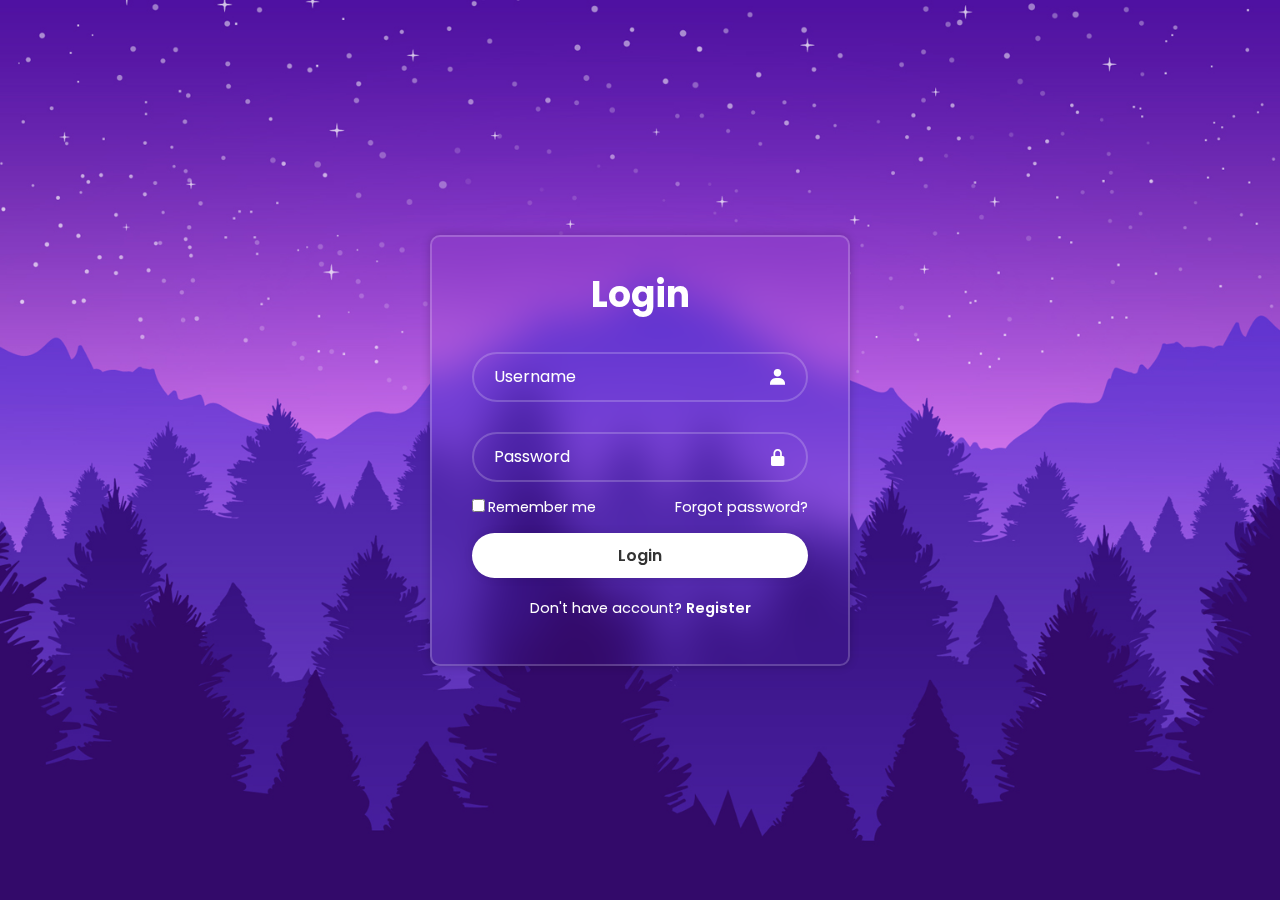
<file: Login_1/index.html>
<!DOCTYPE html>
<html lang="en">
  <head>
    <meta charset="UTF-8" />
    <meta name="viewport" content="width=device-width, initial-scale=1.0" />
    <title>Document</title>
    <link rel="stylesheet" href="styles.css" />
    <link
      href="https://unpkg.com/boxicons@2.1.4/css/boxicons.min.css"
      rel="stylesheet"
    />
  </head>
  <body>
    <div>
      <form class="wrapper">
        <h1>Login</h1>
        <div class="input-box">
          <input type="text" placeholder="Username" required />
          <i class="bx bxs-user"></i>
        </div>
        <div class="input-box">
          <input type="password" placeholder="Password" required />
          <i class="bx bxs-lock-alt"></i>
        </div>
        <div class="remember-forgot">
          <label><input type="checkbox" />Remember me</label>
          <a href="#">Forgot password?</a>
        </div>
        <button class="btn" type="submit">Login</button>
        <div class="register-link">
          <p>Don't have account? <a href="#">Register</a></p>
        </div>
      </form>
    </div>
  </body>
</html>
</file>
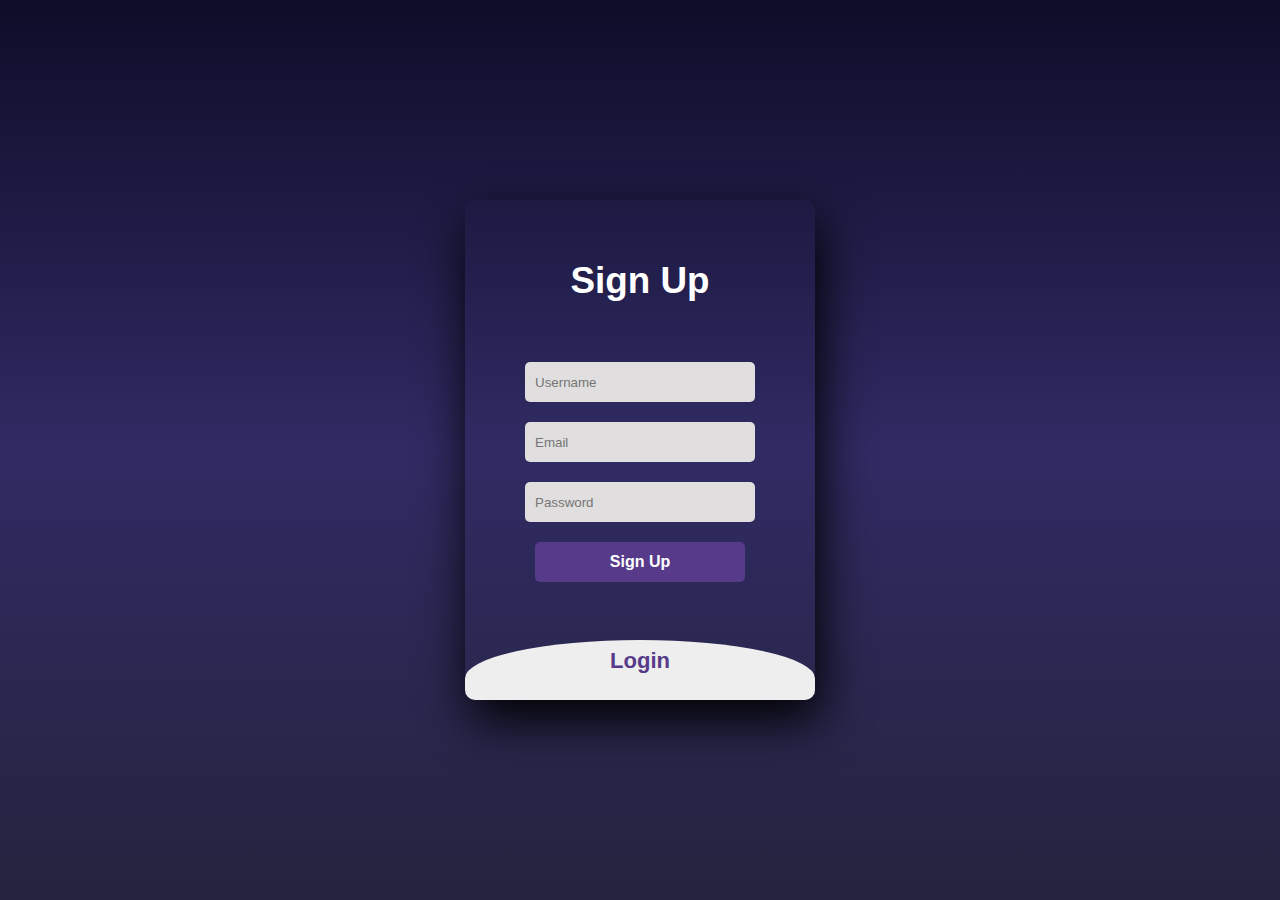
<file: Login_2/index.html>
<!DOCTYPE html>
<html lang="en">
  <head>
    <meta charset="UTF-8" />
    <meta name="viewport" content="width=device-width, initial-scale=1.0" />
    <link rel="stylesheet" href="styles.css" />
    <title>Document</title>
  </head>
  <body>
    <div class="main">
      <input type="checkbox" id="chk" aria-hidden="true" />
      <div class="signup">
        <form>
          <label for="chk" aria-hidden="true">Sign Up</label>
          <input type="text" name="txt" placeholder="Username" required />
          <input type="email" name="email" placeholder="Email" required />
          <input type="password" name="pswd" placeholder="Password" required />
          <button>Sign Up</button>
        </form>
      </div>
      <div class="login">
        <form>
          <label for="chk" aria-hidden="true">Login</label>
          <input type="email" name="email" placeholder="Email" required />
          <input type="password" name="pswd" placeholder="Password" required />
          <button>Login</button>
        </form>
      </div>
    </div>
  </body>
</html>
</file>
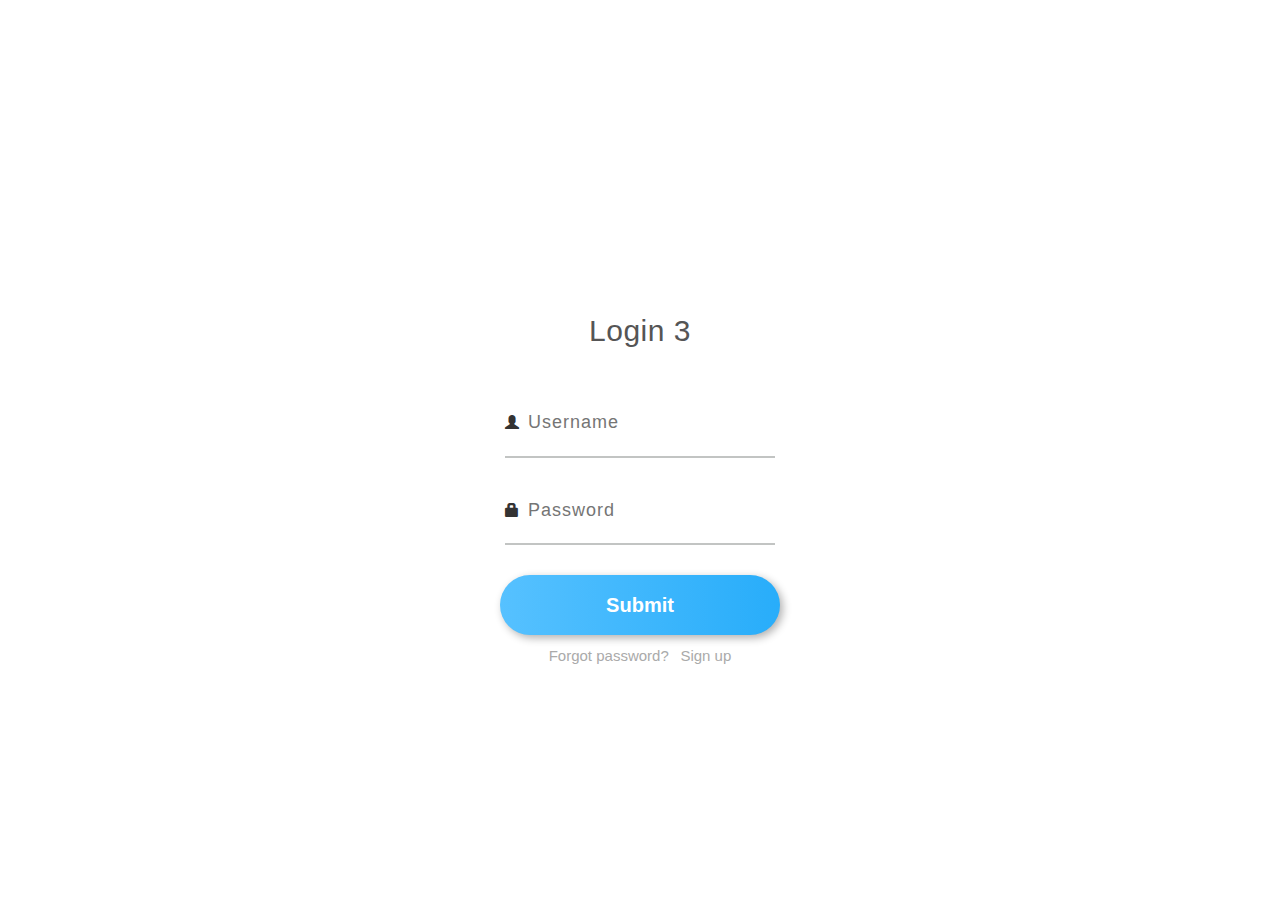
<file: Login_3/index.html>
<!DOCTYPE html>
<html lang="en">
  <head>
    <meta charset="UTF-8" />
    <meta name="viewport" content="width=device-width, initial-scale=1.0" />
    <link rel="stylesheet" href="styles.css" />
    <link
      rel="stylesheet"
      href="https://maxcdn.bootstrapcdn.com/bootstrap/3.4.1/css/bootstrap.min.css"
    />
    <title>Document</title>
  </head>
  <body>
    <div class="main">
      <div class="logo"></div>
      <div class="title">Login 3</div>
      <form>
        <div class="credentials">
          <div class="username">
            <span class="glyphicon glyphicon-user"></span>
            <input
              type="text"
              placeholder="Username"
              required
              name="username"
            />
          </div>
          <div class="password">
            <span class="glyphicon glyphicon-lock"></span>
            <input
              type="password"
              placeholder="Password"
              required
              name="password"
            />
          </div>
        </div>
        <button class="submit">Submit</button>
      </form>
      <div class="link">
        <a href="#">Forgot password?</a> &nbsp <a href="#">Sign up</a>
      </div>
    </div>
  </body>
</html>
</file>
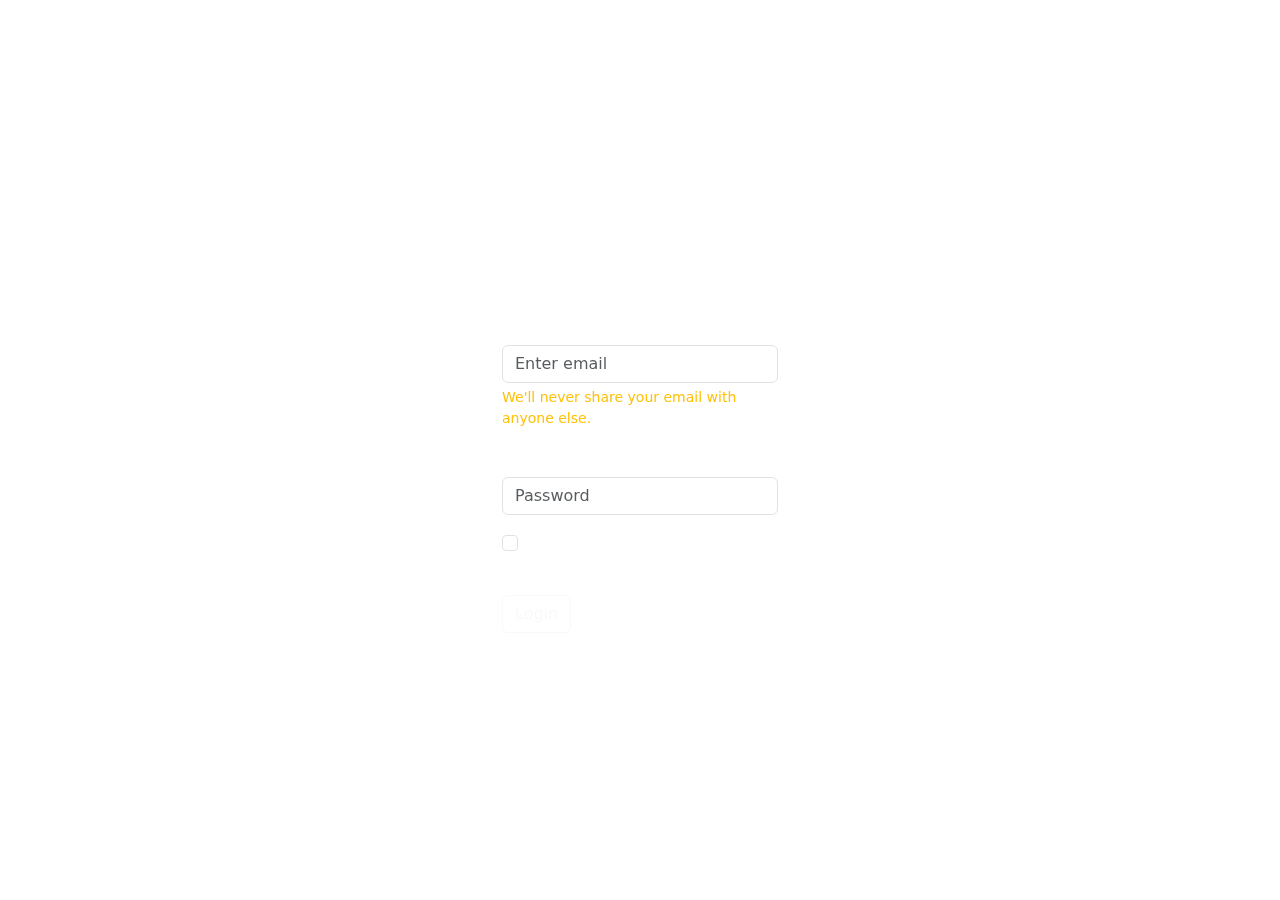
<file: Login_4/index.html>
<!DOCTYPE html>
<html lang="en">
  <head>
    <meta charset="utf-8" />
    <meta name="viewport" content="width=device-width, initial-scale=1" />
    <title>Bootstrap demo</title>
    <link
      href="https://cdn.jsdelivr.net/npm/bootstrap@5.3.1/dist/css/bootstrap.min.css"
      rel="stylesheet"
    />
    <link rel="stylesheet" href="styles.css" />
  </head>
  <body>
    <form>
      <div class="mb-3 general">
        <h1 class="login1">Login Form</h1>
        <label class="form-label">Email address</label>
        <input
          type="email"
          class="form-control"
          required
          placeholder="Enter email"
        />
        <div class="form-text text-warning">
          We'll never share your email with anyone else.
        </div>
      </div>
      <div class="mb-3">
        <label for="exampleInputPassword1" class="form-label">Password</label>
        <input
          type="password"
          class="form-control"
          required
          placeholder="Password"
        />
      </div>
      <div class="mb-3 form-check">
        <input type="checkbox" class="form-check-input" />
        <label class="form-check-label">Remember me</label>
        <a href="#"> || Forgot password?</a>
      </div>
      <button type="submit" class="btn btn-outline-light">Login</button>
    </form>
  </body>
</html>
</file>
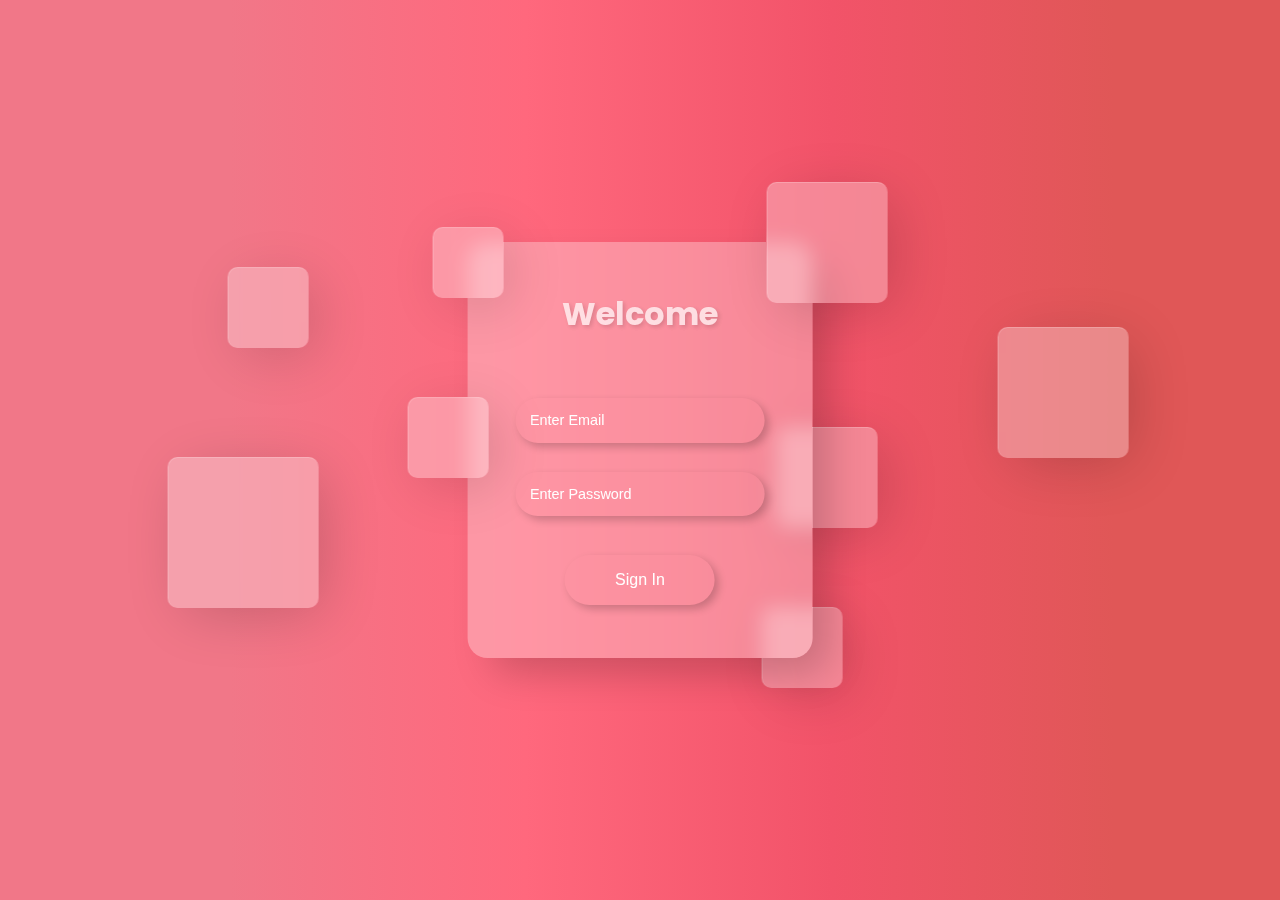
<file: Login_6/index.html>
<!DOCTYPE html>
<html lang="en">
  <head>
    <meta charset="UTF-8" />
    <meta name="viewport" content="width=device-width, initial-scale=1.0" />
    <link rel="stylesheet" href="styles.css" />
    <title>Document</title>
  </head>
  <body>
    <div class="container">
      <form>
        <p>Welcome</p>
        <input type="email" placeholder="Enter Email" required /><br />
        <input type="password" placeholder="Enter Password" required /><br />
        <input type="submit" value="Sign In" /><br />
      </form>
      <div class="drops">
        <div class="drop drop-1"></div>
        <div class="drop drop-2"></div>
        <div class="drop drop-3"></div>
        <div class="drop drop-4"></div>
        <div class="drop drop-5"></div>
        <div class="drop drop-6"></div>
        <div class="drop drop-7"></div>
        <div class="drop drop-8"></div>
      </div>
    </div>
  </body>
</html>
</file>
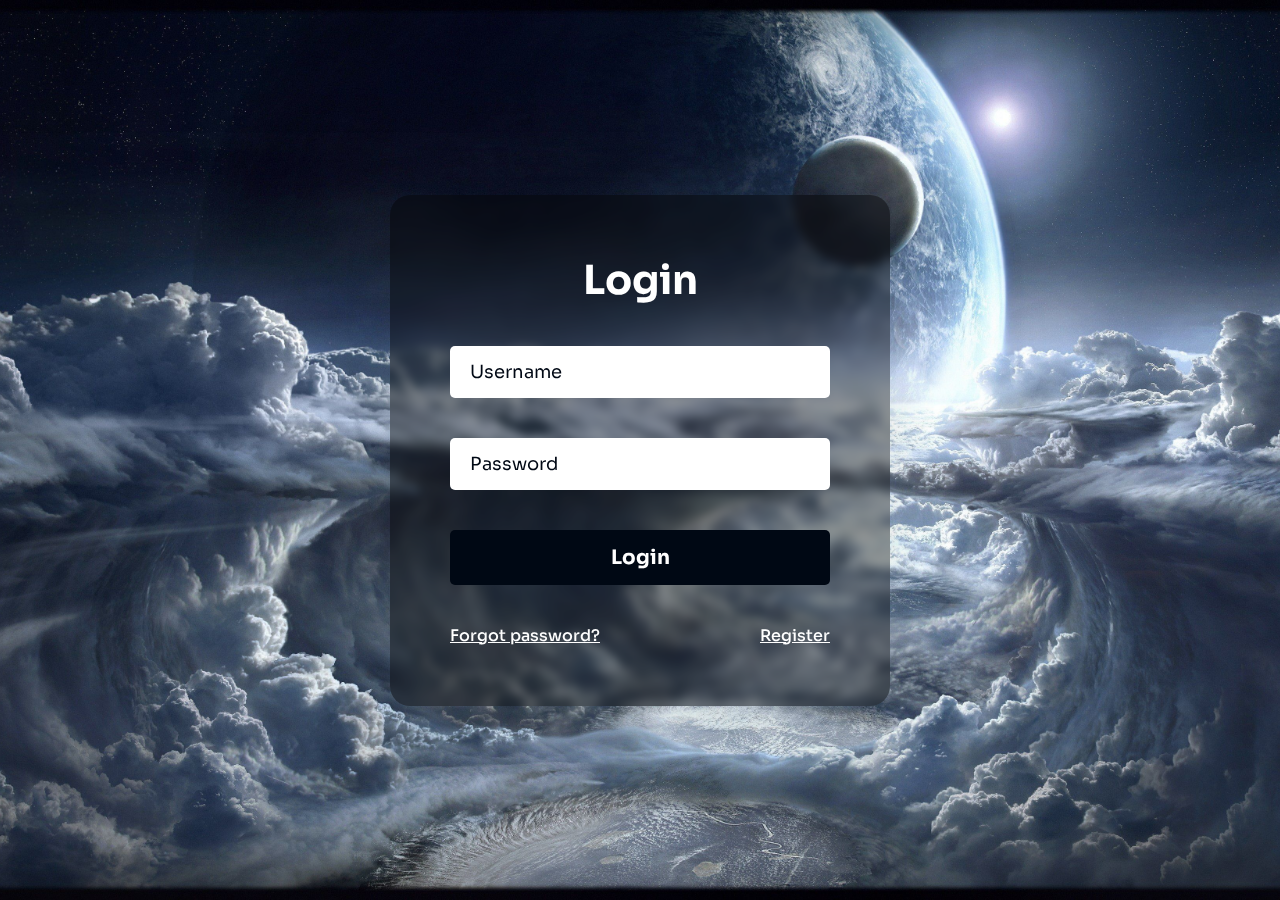
<file: Login_7/index.html>
<!DOCTYPE html>
<html lang="en">
  <head>
    <meta charset="UTF-8" />
    <meta name="viewport" content="width=device-width, initial-scale=1.0" />
    <link rel="stylesheet" href="styles.css" />
    <title>Document</title>
  </head>
  <body>
    <section>
      <img src="espacio.jpg" alt="fondo" class="fondo" />
      <div class="login">
        <h2>Login</h2>
        <div class="input-box">
          <input type="text" placeholder="Username" required />
        </div>
        <div class="input-box">
          <input type="password" placeholder="Password" required />
        </div>
        <div class="input-box">
          <input type="submit" value="Login" id="btn" />
        </div>
        <div class="grupo">
          <a href="#">Forgot password?</a>
          <a href="#">Register</a>
        </div>
      </div>
    </section>
  </body>
</html>
</file>
<file: Login_1/styles.css>
@import url("https://fonts.googleapis.com/css2?family=Poppins:wght@300;400;500;600;700;800;900&display=swap");

* {
  font-family: "Poppins", sans-serif;
  margin: 0;
  padding: 0;
  box-sizing: border-box;
}

body {
  display: flex;
  justify-content: center;
  align-items: center;
  min-height: 100vh;
  background: url("img.jpg") no-repeat;
  background-size: cover;
  background-position: center;
}

.wrapper {
  width: 420px;
  background: transparent;
  border: 2px solid rgba(255, 255, 255, 0.2);
  backdrop-filter: blur(20px);
  box-shadow: 0 0 10px rgba(0, 0, 0, 0.2);
  color: #fff;
  border-radius: 10px;
  padding: 30px 40px;
}

.wrapper h1 {
  font-size: 36px;
  text-align: center;
}

.wrapper .input-box {
  position: relative;
  width: 100%;
  height: 50px;
  margin: 30px 0;
}

.input-box input {
  width: 100%;
  height: 100%;
  background: transparent;
  border: none;
  outline: none;
  border: 2px solid rgba(255, 255, 255, 0.2);
  border-radius: 40px;
  font-size: 16px;
  color: #fff;
  padding: 20px 45px 20px 20px;
}

.input-box input::placeholder {
  color: #fff;
}

.input-box i {
  position: absolute;
  right: 20px;
  top: 50%;
  transform: translateY(-50%);
  font-size: 20px;
}

.wrapper .remember-forgot {
  display: flex;
  justify-content: space-between;
  font-size: 14.5px;
  margin: -15px 0 15px;
}

.remember-forgot label input {
  accent-color: #fff;
  margin-right: 3px;
}

.remember-forgot a {
  color: #fff;
  text-decoration: none;
}

.remember-forgot a:hover {
  text-decoration: underline;
}

.wrapper .btn {
  width: 100%;
  height: 45px;
  background: #fff;
  border: none;
  outline: none;
  border-radius: 40px;
  box-shadow: 0 0 10px rgba(0, 0, 0, 0.1);
  cursor: pointer;
  font-size: 16px;
  color: #333;
  font-weight: 600;
}

.wrapper .register-link {
  font-size: 14.5px;
  text-align: center;
  margin: 20px 0 15px;
}

.register-link p a {
  color: #fff;
  text-decoration: none;
  font-weight: 600;
}

.register-link p a:hover {
  text-decoration: underline;
}
</file>
<file: Login_2/styles.css>
body {
  margin: 0;
  padding: 0;
  justify-content: center;
  align-items: center;
  min-height: 100vh;
  font-family: "Jost", sans-serif;
  background: linear-gradient(to bottom, #0f0c29, #302b63, #24243e);
  display: flex;
}

.main {
  width: 350px;
  height: 500px;
  background: red;
  overflow: hidden;
  background: url("https://img.freepik.com/vector-premium/gradiente-formas-geometricas-sobre-fondo-oscuro_23-2148433423.jpg")
    no-repeat center / cover;
  border-radius: 10px;
  box-shadow: 5px 20px 50px #000;
}

#chk {
  display: none;
}

.signup {
  position: relative;
  width: 100%;
  height: 100%;
}

label {
  color: #fff;
  font-size: 2.3em;
  justify-content: center;
  display: flex;
  margin: 60px;
  font-weight: bold;
  cursor: pointer;
  transition: 1s ease-in-out;
}

input {
  width: 60%;
  height: 20px;
  background: #e0dede;
  justify-content: center;
  display: flex;
  margin: 20px auto;
  padding: 10px;
  border: none;
  outline: none;
  border-radius: 5px;
}

button {
  width: 60%;
  height: 40px;
  margin: 10px auto;
  display: block;
  justify-content: center;
  color: #fff;
  font-size: 1em;
  font-weight: bold;
  background: #573b8a;
  border: none;
  outline: none;
  border-radius: 5px;
  margin-top: 20px;
  cursor: pointer;
}

button:hover {
  background: #6d44b8;
}

.login {
  height: 460px;
  background: #eee;
  border-radius: 60% / 10%;
  transform: translateY(-180px);
  transition: 0.8s ease-in-out;
}

.login label {
  color: #573b8a;
  transform: scale(0.6);
}

#chk:checked ~ .login {
  transform: translateY(-500px);
}

#chk:checked ~ .login label {
  transform: scale(1);
}

#chk:checked ~ .signup label {
  transform: scale(0.6);
}
</file>
<file: Login_3/styles.css>
body {
  margin: 0;
  height: 100vh;
  width: 100vw;
  overflow: hidden;
  display: flex;
  justify-content: center;
  align-items: center;
  color: #03a1fc;
  background-color: #fff;
  background-image: url("https://img.freepik.com/vector-gratis/fondo-lineas-dinamicas-estilo-papel_23-2149008629.jpg");
  background-size: cover;
}

.main {
  width: 350px;
  height: 550px;
  padding: 60px 35px 35px 35px;
  border-radius: 20px;
  background-color: #fff;
  font-family: sans-serif;
}

.logo {
  background: url("https://static.rfstat.com/logo-presets/3545/thumbnail_9ea31526c0c1_1x.webp")
    no-repeat center / contain;
  width: 140px;
  height: 140px;
  margin: -50px 75px;
  border-radius: 50%;
}

.title {
  text-align: center;
  font-size: 30px;
  color: #555;
  letter-spacing: 0.5px;
  margin: 35px;
}

.credentials {
  width: 100%;
  padding: 2px 5px 0px 5px;
}

.credentials input {
  border: none;
  outline: none;
  background: none;
  font-size: 18px;
  color: #555;
  padding: 20px 10px 20px 5px;
  letter-spacing: 1px;
}

.username {
  margin-bottom: 20px;
  border-bottom: 2px solid #c2c4c3;
  transition: 0.5s ease;
}

.username:hover {
  border-bottom: 3px solid #03a1fc;
}

.password {
  margin-bottom: 30px;
  border-bottom: 2px solid #c2c4c3;
  transition: 0.5s ease;
}

.password:hover {
  border-bottom: 3px solid #03a1fc;
}

.submit {
  outline: none;
  border: none;
  width: 100%;
  height: 60px;
  border-radius: 30px;
  color: #fff;
  font-size: 20px;
  font-weight: 700;
  text-align: center;
  background-image: linear-gradient(to right, #56c1ff, #28adfa, #03a1fe);
  background-size: 200%;
  box-shadow: 3px 3px 8px #b1b1b1, -3px -3px 8px #fff;
  transition: 0.5s;
}

.submit:hover {
  background-position: right;
}

.link {
  margin: 10px;
  text-align: center;
}

.link a {
  color: #aaa;
  font-size: 15px;
  text-decoration: none;
}
</file>
<file: Login_4/styles.css>
* {
  box-sizing: border-box;
  margin: 0;
  color: #fff;
  padding: 0;
}

.login1 {
  text-align: center;
  font-size: 30px;
  font-weight: 600;
  margin: 20px 0;
}

body {
  height: 100vh;
  width: 100vw;
  overflow: hidden;
  display: flex;
  justify-content: center;
  align-items: center;
  background: url("https://wallpapers.com/images/hd/abstract-background-6m6cjbifu3zpfv84.jpg")
    no-repeat center / cover;
}

form {
  width: 350px;
  height: 550px;
  padding: 60px 35px 35px 35px;
  border-radius: 20px;
  background: transparent;
  border: 2px solid #fff;
  backdrop-filter: blur(20px);
}

a {
  text-decoration: none;
  color: #fff;
}
</file>
<file: Login_6/styles.css>
@import url("https://fonts.googleapis.com/css2?family=Poppins:wght@300;400;500;600;700;800;900&display=swap");

body {
  background: linear-gradient(
    90deg,
    rgba(241, 119, 136, 1) 18%,
    rgba(255, 104, 125, 1) 41%,
    rgba(242, 83, 105, 1) 65%,
    rgba(224, 87, 87, 1) 87%
  );
  font-family: "Poppins", sans-serif;
}

.container {
  position: absolute;
  transform: translate(-50%, -50%);
  top: 50%;
  left: 50%;
}

form {
  height: 320px;
  padding: 3em;
  border-radius: 20px;
  background: rgba(255, 255, 255, 0.3);
  backdrop-filter: blur(10px);
  box-shadow: 20px 20px 40px -6px rgba(0, 0, 0, 0.2);
  text-align: center;
}

p {
  font-weight: bold;
  color: #fff;
  opacity: 0.7;
  font-size: 2rem;
  margin-top: 0;
  margin-bottom: 60px;
  text-shadow: 2px 2px 4px rgba(0, 0, 0, 0.2);
}

input {
  background: transparent;
  width: 220px;
  font-size: 0.9em;
  color: #fff;
  padding: 1em;
  margin-bottom: 2em;
  font-weight: 500;
  border: none;
  outline: none;
  border-radius: 50px;
  box-shadow: 4px 4px 8px rgba(0, 0, 0, 0.2);
}

input::placeholder {
  color: #fff;
  font-weight: 400;
}

input[type="email"]:focus,
input[type="password"]:focus {
  box-shadow: 2px 2px 40px 5px rgba(0, 0, 0, 0.2);
  outline: none;
}

input[type="submit"] {
  margin-top: 10px;
  width: 150px;
  font-size: 1rem;
  cursor: pointer;
}

.drop {
  background: rgba(255, 255, 255, 0.3);
  backdrop-filter: blur(10px);
  border-radius: 10px;
  border-left: 1px solid rgba(255, 255, 255, 0.2);
  border-top: 1px solid rgba(255, 255, 255, 0.2);
  box-shadow: 10px 10px 60px -8px rgba(0, 0, 0, 0.2);
  position: absolute;
}

.drop-1 {
  height: 70px;
  width: 70px;
  top: -15px;
  left: -35px;
}

.drop-2 {
  height: 80px;
  width: 80px;
  bottom: -30px;
  right: -30px;
  z-index: -1;
}

.drop-3 {
  height: 100px;
  width: 100px;
  bottom: 130px;
  right: -65px;
  z-index: -1;
}

.drop-4 {
  height: 120px;
  width: 120px;
  top: -60px;
  right: -75px;
}

.drop-5 {
  height: 80px;
  width: 80px;
  bottom: 310px;
  left: -240px;
  z-index: -1;
}

.drop-6 {
  height: 80px;
  width: 80px;
  bottom: 180px;
  left: -60px;
}

.drop-7 {
  height: 150px;
  width: 150px;
  bottom: 50px;
  left: -300px;
}

.drop-8 {
  height: 130px;
  width: 130px;
  bottom: 200px;
  left: 530px;
}
</file>
<file: Login_7/styles.css>
@import url("https://fonts.googleapis.com/css2?family=Sora:wght@300;400;500;600;700&display=swap");

* {
  font-family: "Sora", sans-serif;
  margin: 0;
  padding: 0;
  box-sizing: border-box;
}

section {
  position: relative;
  display: flex;
  justify-content: center;
  align-items: center;
  width: 100%;
  height: 100vh;
  overflow-x: hidden;
}

section .fondo {
  z-index: -1;
  position: absolute;
  width: 100%;
  height: 100%;
  left: 0;
  object-fit: cover;
}

.login {
  position: relative;
  padding: 60px;
  background: rgba(0, 0, 0, 0.4);
  backdrop-filter: blur(5px);
  border: 0.05 solid #000814;
  border-radius: 20px;
  width: 500px;
  display: flex;
  flex-direction: column;
  gap: 30px;
  box-shadow: 0 25px 50px rgba(0, 0, 0, 0.1);
}

.login h2 {
  position: relative;
  width: 100%;
  text-align: center;
  color: #fff;
  font-size: 40px;
  font-weight: bold;
  margin-bottom: 10px;
}

.login .input-box {
  position: relative;
}

.login .input-box input {
  position: relative;
  width: 100%;
  padding: 15px 20px;
  outline: none;
  font-size: 18px;
  color: #000814;
  border-radius: 5px;
  background: #fff;
  border: none;
  margin-bottom: 10px;
}

.login .input-box ::placeholder {
  color: #000814;
}

.login .input-box #btn {
  position: relative;
  border: none;
  outline: none;
  color: #fff;
  background: #000814;
  cursor: pointer;
  font-size: 20px;
  font-weight: bold;
  transition: 0.4s;
}

.login .input-box #btn:hover {
  background: #001129;
}

.login .grupo {
  display: flex;
  justify-content: space-between;
}

.login .grupo {
  color: #fff;
  font-weight: 500;
  text-decoration: none;
}

.login .grupo a {
  text-decoration: underline;
  color: #fff;
}

.login .grupo a:hover {
  text-decoration: underline;
  color: red;
}
</file>
